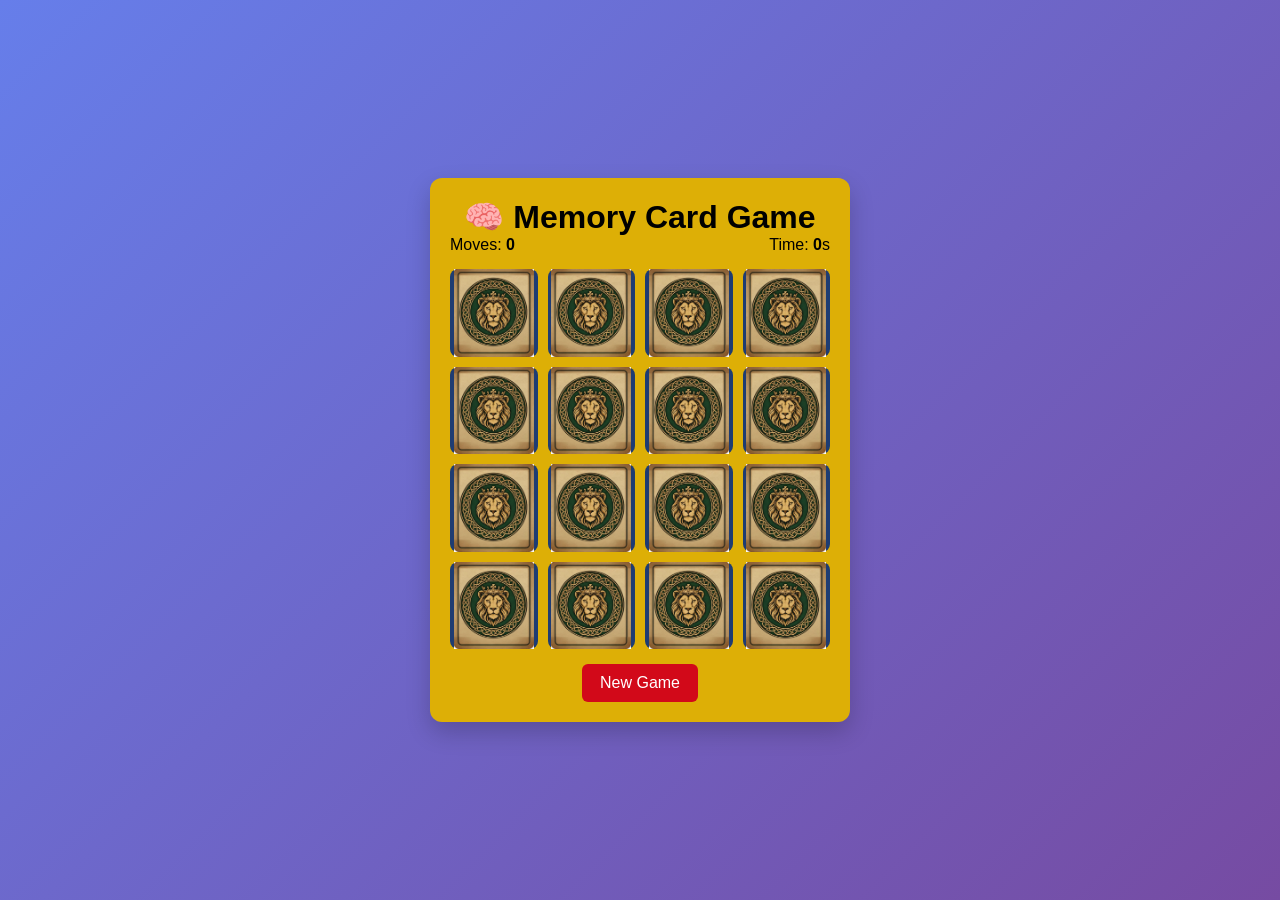
<file: index.html>
<!DOCTYPE html>
<html lang="en">
<head>
  <meta charset="UTF-8" />
  <meta name="viewport" content="width=device-width, initial-scale=1.0" />
  <title>Memory Card Game</title>
  <link rel="stylesheet" href="style.css" />
</head>
<body>

  <div class="game-container">
    <h1>🧠 Memory Card Game</h1>

    <div class="stats">
      <span>Moves: <strong id="moves">0</strong></span>
      <span>Time: <strong id="time">0</strong>s</span>
    </div>

    <div class="grid" id="gameGrid"></div>

    <button id="newGameBtn">New Game</button>
  </div>

  <div class="overlay hidden" id="winOverlay">
    <div class="win-box">
      <h1>🎉 Congratulations!</h1>
      <h3><center>Best Score : <strong id="bestScore">—</strong></center></h3>
      <p>Your Score: <strong id="finalScore">0</strong></p>
      <center><button onclick="startGame()">Play Again</button></center>
    </div>
  </div>

  <script src="script.js"></script>
</body>
</html>
</file>
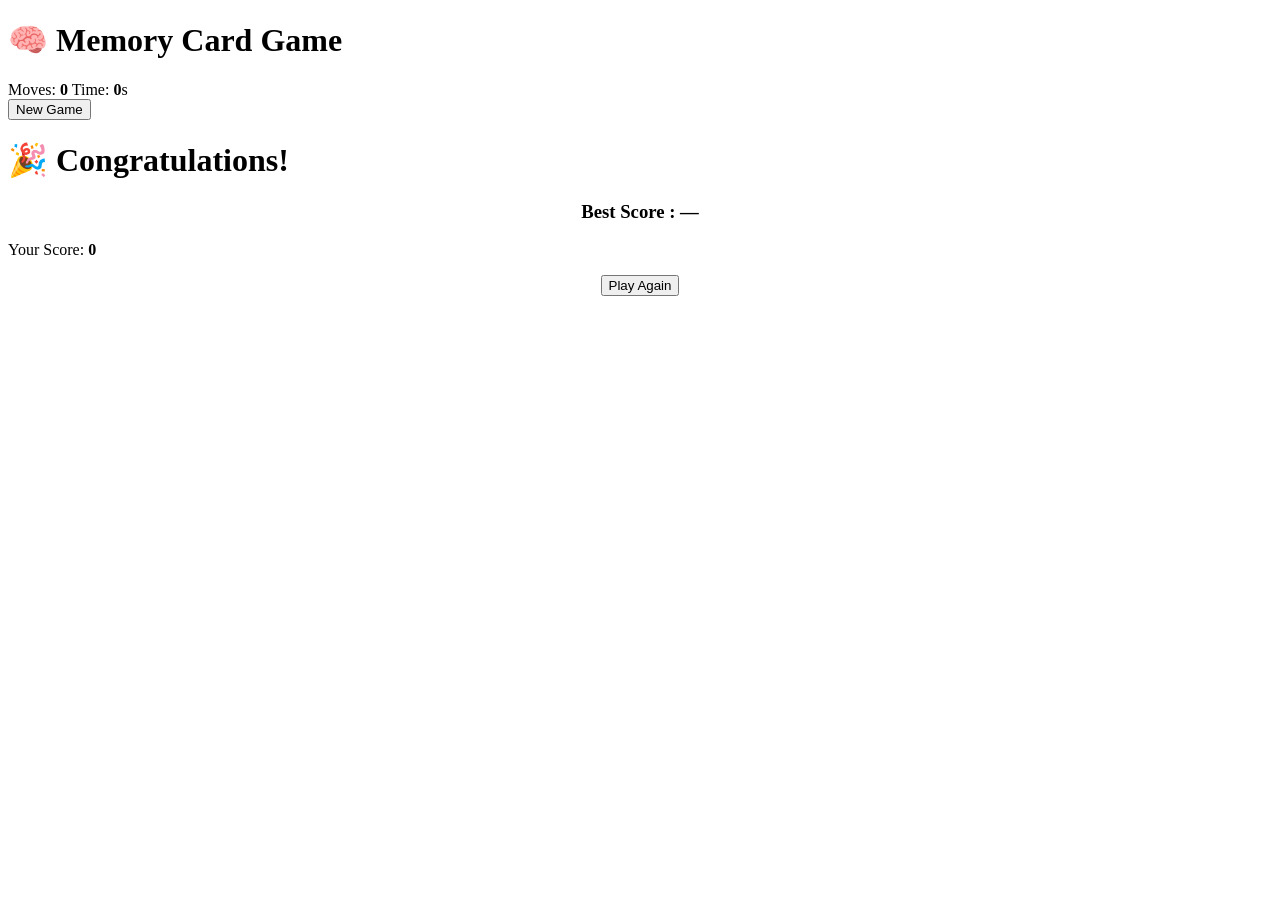
<file: index.html.html>
<!DOCTYPE html>
<html lang="en">
<head>
  <meta charset="UTF-8" />
  <meta name="viewport" content="width=device-width, initial-scale=1.0" />
  <title>Memory Card Game</title>
  <link rel="stylesheet" href="C:\Users\HP\Desktop\unified mentor - Copy\Memory Card Game\style.css" />
</head>
<body>

  <div class="game-container">
    <h1>🧠 Memory Card Game</h1>

    <div class="stats">
      <span>Moves: <strong id="moves">0</strong></span>
      <span>Time: <strong id="time">0</strong>s</span>
    </div>

    <div class="grid" id="gameGrid"></div>

    <button id="newGameBtn">New Game</button>
  </div>

  <div class="overlay hidden" id="winOverlay">
    <div class="win-box">
      <h1>🎉 Congratulations!</h1>
      <h3><center>Best Score : <strong id="bestScore">—</strong></center></h3>
      <p>Your Score: <strong id="finalScore">0</strong></p>
      <center><button onclick="startGame()">Play Again</button></center>
    </div>
  </div>

  <script src="C:\Users\HP\Desktop\unified mentor - Copy\Memory Card Game\script.js"></script>
</body>
</html>
</file>
<file: style.css>
* {
  box-sizing: border-box;
  margin: 0;
  padding: 0;
  font-family: Arial, sans-serif;
}

body {
  background: linear-gradient(135deg, #667eea, #764ba2);
  min-height: 100vh;
  display: flex;
  justify-content: center;
  align-items: center;
}

.game-container {
  background: #ddaf06;
  padding: 20px;
  border-radius: 12px;
  width: 90%;
  max-width: 420px;
  text-align: center;
  box-shadow: 0 10px 25px rgba(0, 0, 0, 0.2);
}

.stats {
  display: flex;
  justify-content: space-between;
  margin-bottom: 15px;
}

.grid {
  display: grid;
  grid-template-columns: repeat(4, 1fr);
  gap: 10px;
}

.card {
  position: relative;
  width: 100%;
  padding-top: 100%;
  perspective: 1000px;
  cursor: pointer;
}

.card-inner {
  position: absolute;
  inset: 0;
  transition: transform 0.5s;
  transform-style: preserve-3d;
}

.card.flipped .card-inner {
  transform: rotateY(180deg);
}

.card-front,
.card-back {
  position: absolute;
  inset: 0;
  border-radius: 8px;
  display: flex;
  align-items: center;
  justify-content: center;
  backface-visibility: hidden;
}

.card-front {
  background: #1e3c72;
}

.card-front img {
  width: 100%;
  height: 100%;
  object-fit: contain;
  pointer-events: none;
}

.card-back {
  background: #4f46e5;
  color: white;
  font-size: 32px;
  transform: rotateY(180deg);
}

button {
  margin-top: 15px;
  padding: 10px 18px;
  border: none;
  border-radius: 6px;
  background: #d20919;
  color: white;
  font-size: 16px;
  cursor: pointer;
}

button:hover {
  background: #3730a3;
}

.overlay {
  position: fixed;
  inset: 0;
  background: rgba(0, 0, 0, 0.6);
  display: flex;
  justify-content: center;
  align-items: center;
}

.hidden {
  display: none;
}

.win-box {
  background: white;
  padding: 25px;
  border-radius: 10px;
}

@media (max-width: 480px) {
  .grid {
    gap: 8px;
  }
}
</file>
